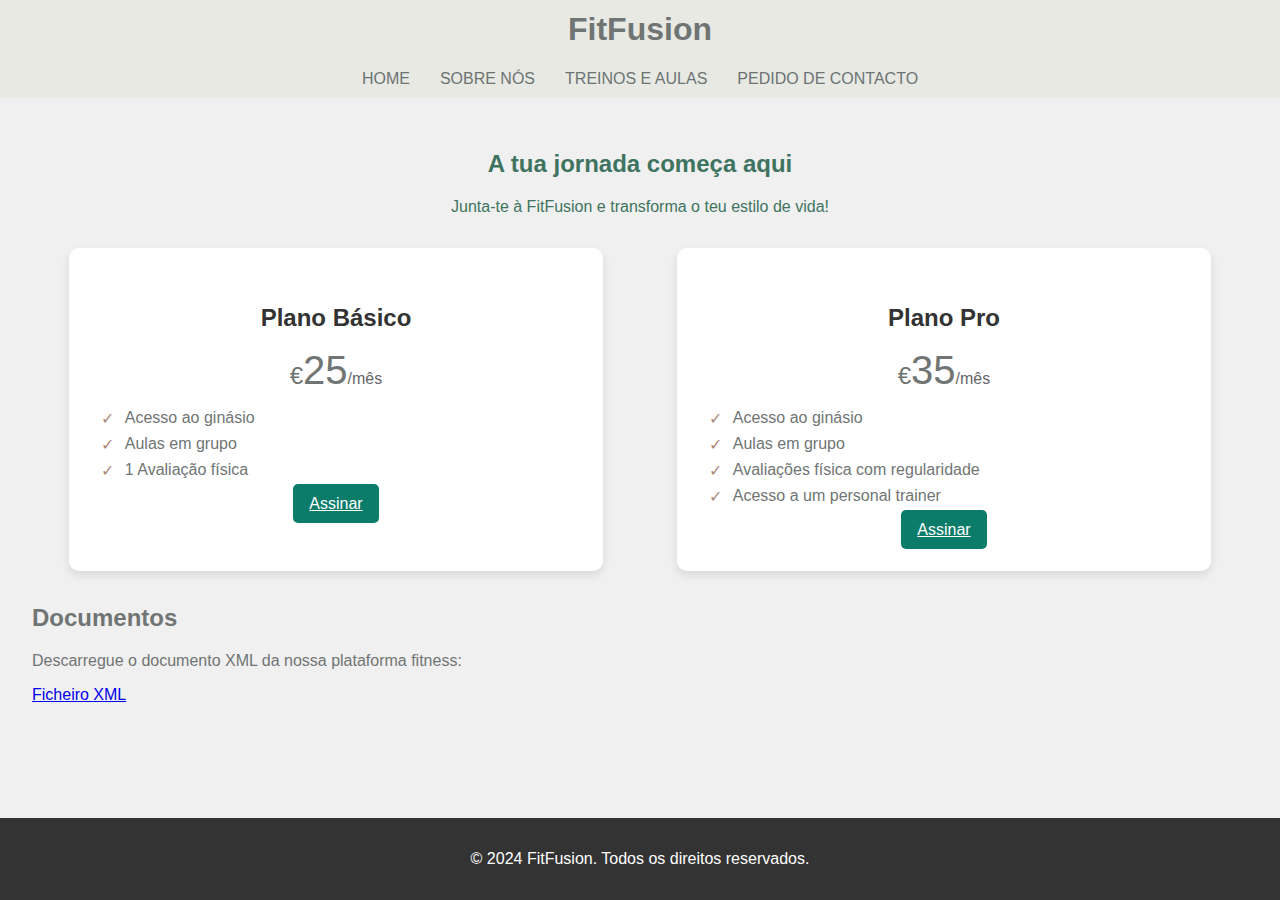
<file: index.html>
<!DOCTYPE html>
<html lang="en">
<head>
    <meta charset="UTF-8">
    <meta name="viewport" content="width=device-width, initial-scale=1.0">
    <title>FitFusion - Home</title>
    <link rel="stylesheet" href="css/styles.css">
</head>
<body>

    <header>
        <h1>FitFusion</h1>
        <nav>
            <a href="index.html" title="Voltar para a página inicial">HOME</a>
            <a href="about.html" title="Saiba mais sobre nós">SOBRE NÓS</a>
            <a href="services.html" title="Veja os tipos de treino e aulas que oferecemos">TREINOS E AULAS</a>
            <a href="contact.html" title="Entre em contacto connosco">PEDIDO DE CONTACTO</a>
        </nav>
    </header>

    <main>
        <section class="home-text">
            <h2><strong>A tua jornada começa aqui</strong></h2>
            <p>Junta-te à FitFusion e transforma o teu estilo de vida!</p>
        </section>

        <section class="pricing-cards">
            <div class="pricing-card">
                <h3>Plano Básico</h3>
                <div class="price">
                    <span class="currency">€</span><span class="amount">25</span><span class="period">/mês</span>
                </div>
                <ul>
                    <li>Acesso ao ginásio</li>
                    <li>Aulas em grupo</li>
                    <li>1 Avaliação física</li>
                </ul>
                <a href="contact.html" class="signup-btn">Assinar</a>
            </div>
            <div class="pricing-card">
                <h3>Plano Pro</h3>
                <div class="price">
                    <span class="currency">€</span><span class="amount">35</span><span class="period">/mês</span>
                </div>
                <ul>
                    <li>Acesso ao ginásio</li>
                    <li>Aulas em grupo</li>
                    <li>Avaliações física com regularidade</li>
                    <li>Acesso a um personal trainer</li>
                </ul>
                <a href="contact.html" class="signup-btn">Assinar</a>
            </div>
        </section>

        <section>
            <h2>Documentos</h2>
            <p>Descarregue o documento XML da nossa plataforma fitness:</p>
            <a href="plataforma_fitness.xml" download>Ficheiro XML</a>
        </section>
    </main>

    <footer>
        <p>&copy; 2024 FitFusion. Todos os direitos reservados.</p>
    </footer>
</body>
</html>
</file>
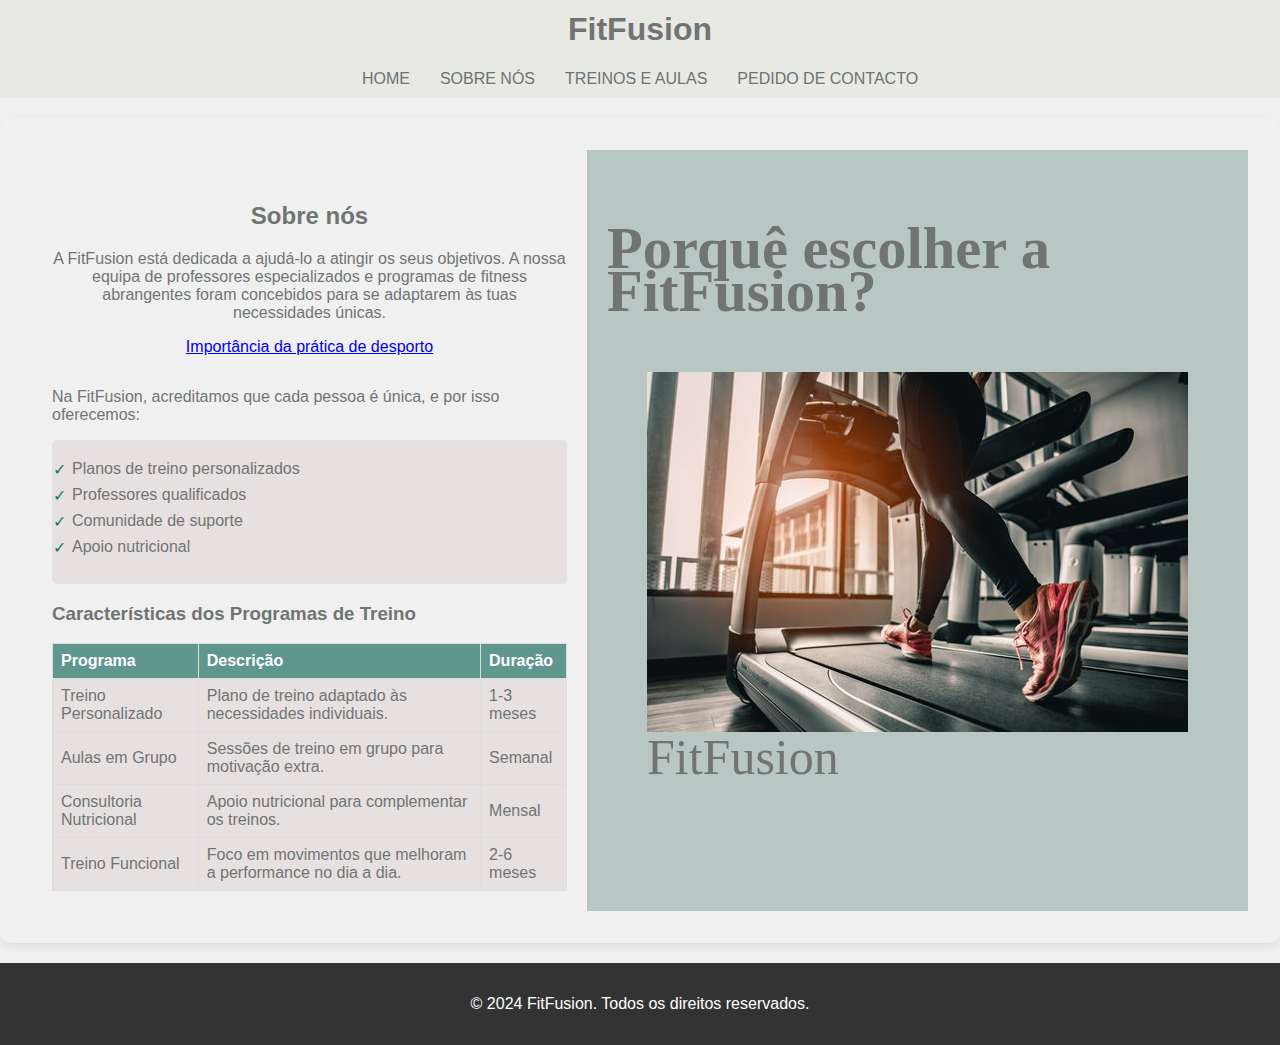
<file: about.html>
<!DOCTYPE html>
<html lang="en">
<head>
    <meta charset="UTF-8">
    <meta name="viewport" content="width=device-width, initial-scale=1.0">
    <title>FitFusion - About</title>
    <link rel="stylesheet" href="css/styles.css">
</head>
<body>
    <header>
        <h1>FitFusion</h1>
        <nav>
            <a href="index.html" title="Voltar para a página inicial">HOME</a>
            <a href="about.html" title="Saiba mais sobre nós">SOBRE NÓS</a>
            <a href="services.html" title="Veja os tipos de treino e aulas que oferecemos">TREINOS E AULAS</a>
            <a href="contact.html" title="Entre em contacto connosco">PEDIDO DE CONTACTO</a>
        </nav>
        </nav>
    </header>
    <main class="container">
        <section class="left-side">
            <div class="about">
                <h2 id="sobre">Sobre nós</h2>
                <p>A FitFusion está dedicada a ajudá-lo a atingir os seus objetivos. A nossa equipa de professores especializados e programas de fitness abrangentes foram concebidos para se adaptarem às tuas necessidades únicas.</p>
                <a href="https://www.cuf.pt/mais-saude/5-razoes-cientificas-para-fazer-desporto" target="_blank" title="cuf">Importância da prática de desporto</a>
            </div>
            <div class="features">
                <p>Na FitFusion, acreditamos que cada pessoa é única, e por isso oferecemos:</p>
                <ul>
                    <li>Planos de treino personalizados</li>
                    <li>Professores qualificados</li>
                    <li>Comunidade de suporte</li>
                    <li>Apoio nutricional</li>
                </ul>
            </div>
            
            <div class="features">
                <h3>Características dos Programas de Treino</h3>
                <table>
                    <thead>
                        <tr>
                            <th>Programa</th>
                            <th>Descrição</th>
                            <th>Duração</th>
                        </tr>
                    </thead>
                    <tbody>
                        <tr>
                            <td>Treino Personalizado</td>
                            <td>Plano de treino adaptado às necessidades individuais.</td>
                            <td>1-3 meses</td>
                        </tr>
                        <tr>
                            <td>Aulas em Grupo</td>
                            <td>Sessões de treino em grupo para motivação extra.</td>
                            <td>Semanal</td>
                        </tr>
                        <tr>
                            <td>Consultoria Nutricional</td>
                            <td>Apoio nutricional para complementar os treinos.</td>
                            <td>Mensal</td>
                        </tr>
                        <tr>
                            <td>Treino Funcional</td>
                            <td>Foco em movimentos que melhoram a performance no dia a dia.</td>
                            <td>2-6 meses</td>
                        </tr>
                    </tbody>
                </table>
            </div>
        </section>
        <aside class="right-side">
            <div class="sidebar-content">
                <h3>Porquê escolher a FitFusion?</h3>
            </div>
            <figure>
                <img id="cardio2" src="img/cardio.jpg" alt="Cardio">
                <figcaption>FitFusion</figcaption>
            </figure>
        </aside>
    </main>
    <footer>
        <p>&copy; 2024 FitFusion. Todos os direitos reservados.</p>
    </footer>
</body>
    <script src="js/scripts.js"></script>
</html>
</file>
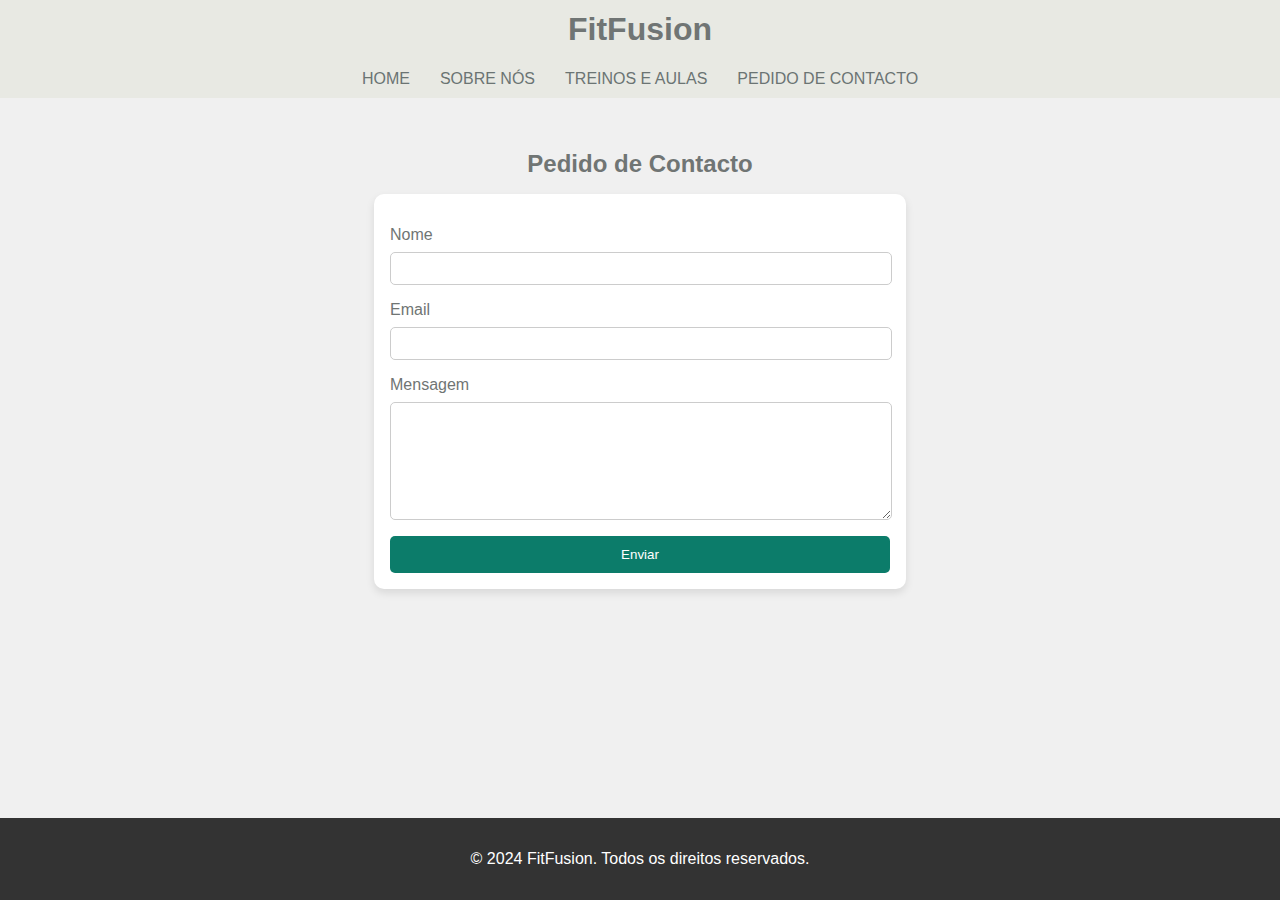
<file: contact.html>
<!DOCTYPE html>
<html lang="en">
<head>
    <meta charset="UTF-8">
    <meta name="viewport" content="width=device-width, initial-scale=1.0">
    <title>FitFusion - Contact</title>
    <link rel="stylesheet" href="css/styles.css">
</head>
<body>
    <header>
        <h1>FitFusion</h1>
        <nav>
            <a href="index.html" title="Voltar para a página inicial">HOME</a>
            <a href="about.html" title="Saiba mais sobre nós">SOBRE NÓS</a>
            <a href="services.html" title="Veja os tipos de treino e aulas que oferecemos">TREINOS E AULAS</a>
            <a href="contact.html" title="Entre em contacto connosco">PEDIDO DE CONTACTO</a>
        </nav>
    </header>
    <main>
        <section class="contact">
            <h2>Pedido de Contacto</h2>
            <div class="form-container">
                <form id="contact-form" action="#" method="post">
                    <label for="name">Nome</label>
                    <input type="text" id="name" name="name" required>
                    <label for="email">Email</label>
                    <input type="email" id="email" name="email" required>
                    <label for="message">Mensagem</label>
                    <textarea id="message" name="message" required></textarea>
                    <button id="submitButton" type="submit">Enviar</button>
                </form>
                <p id="success-message" class="hidden">Mensagem enviada com sucesso!</p>
            </div>
        </section>
    </main>
    <footer>
        <p>&copy; 2024 FitFusion. Todos os direitos reservados.</p>
    </footer>
    <script src="js/scripts.js"></script>
</body>
</html>
</file>
<file: css/styles.css>
/* BASE STYLE */

/* Body principal */
body {
    display: flex;
    flex-direction: column;
    min-height: 100vh;
    margin: 0;
    font-family: Arial, sans-serif;
    color: #707574;
    background-color: #f0f0f0;
}

/* Header */
header {
    display: flex;
    flex-direction: column;
    align-items: center;
    background-color: #e8e9e3;
    margin-top: -20px;
    padding: 10px;
}

main {
    padding: 2rem;
    flex: 1;
}

/* NAV BAR */

header > nav {
    display: flex;
    column-gap: 30px;
}

nav a {
    color: #6b7473;
    text-decoration: none;
    position: relative;
}

nav a::after {
    content: attr(title);
    position: absolute;
    top: 100%;
    left: 50%;
    transform: translateX(-40%);
    background-color: #ffffff;
    color: #0c7c6a;
    padding: 5px;
    border-radius: 5px;
    white-space: nowrap;
    opacity: 0;
    pointer-events: none;
    transition: opacity 0.3s, visibility 0.3s;
    visibility: hidden;
    z-index: 1000;
}

nav a:hover::after {
    opacity: 1;
    visibility: visible;
}

/* 1. HOME -  PREÇOS */

.home-text {
    color: #3e745f;
    text-align: center;
}

#home_title{
    text-align: center;
}

/* Section dos cards */
.pricing-cards {
    display: flex;
    justify-content: space-around;
    flex-wrap: wrap;
    margin: 2rem 0;
}

/* Estilo de cada card */
.pricing-card {
    background-color: #fff;
    border-radius: 10px;
    box-shadow: 0 4px 8px rgba(0, 0, 0, 0.1);
    margin: 0.5px;
    padding: 2rem;
    width: 300px;
    width: calc(40% - 1rem); /* Definir a largura para ajustar melhor */
    text-align: center;
    transition: transform 0.2s;
}

/* hover dos cards ao passar por cima */
.pricing-card:hover {
    transform: scale(1.05);
}

/* Tipo de plano - titulo */
.pricing-card h3 {
    margin-bottom: 1rem;
    font-size: 1.5rem;
    color: #333;
}

/* Preço */
.price {
    display: flex;
    justify-content: center;
    align-items: baseline;
    font-size: 2.5rem;
    margin-bottom: 1rem;
}

/* Preço e tipo de moeada */
.price .currency {
    font-size: 1.5rem;
    vertical-align: super;
}

/* Preço e o mês */
.price .period {
    font-size: 1rem;
    color: #666;
}

/* Lista dentro do card */
.pricing-card ul {
    list-style: none;
    padding: 0;
    margin: 1rem 0;
    text-align: left;
}

/* Elemento de cada lista dentro do card */
.pricing-card ul li {
    margin-bottom: 0.5rem;
    padding-left: 1.5rem;
    position: relative;
}

/* Elemento de cada lista dentro do card */
.pricing-card ul li:before {
    content: '✓';
    position: absolute;
    left: 0;
    color: #af897b;
}

/* Botão assinar */
.signup-btn {
    background-color: #0c7c6a;
    color: #fff;
    border: none;
    padding: 0.7rem 1rem;
    border-radius: 5px;
    cursor: pointer;
    font-size: 1rem;
    transition: background-color 0.3s;
}

.signup-btn:hover {
    background-color: #6ba191;
}

/* 2. ABOUT */

table {
    width: 100%;
    border-collapse: collapse;
    margin-top: 1rem;
    background-color: #e7e0e0;
    border-radius: 5px;
    padding: 10px;
}

table, th, td {
    border: 1px solid #ddd;
}

th, td {
    padding: 8px;
    text-align: left;
}

th {
    background-color: #5f968d;
    color: white;
}

.container {
    display: flex;
    max-width: 1500px;
    margin: 20px auto;
    border-radius: 10px;
    box-shadow: 0 4px 8px rgba(77, 77, 77, 0.1);
    overflow: hidden; /* Sombra dentro do container */
}

/* Lado Esquerdo */
.left-side {
    flex: 1;
    padding: 20px;
}

/* Lado direito */
.right-side {
    font-family: modesto-condensed, serif;
    font-size: 50px;
    line-height: 85%;
    flex: 1;
    padding: 20px;
    background-color: #b9c7c4;
}

.features {
    text-align: left;
}

/* Elemento escondido */
.features2 {
    display: none;
}

.features li {
    margin-bottom: 0.5rem;
    position: relative;
    list-style-type: none;
    padding: 0;
}

.features li:before {
    content: '✓';
    position: absolute;
    left: -1.2em;
    color: #0c7c6a;
}

.about {
    text-align: center;
    margin: 2rem 0;
}

.features > ul {
    background-color: #e7e0e0;
    border-radius: 5px;
    padding: 20px
}

/* 3. TREINOS E AULAS - IMG CARDS*/

.cards-container {
    display: flex;
    justify-content: center;
}

.card {
    background-color: #fff;
    border-radius: 10px;
    box-shadow: 0 4px 8px rgba(0, 0, 0, 0.1);
    margin: 1rem;
    overflow: hidden;
    transition: transform 0.2s;
    width: 300px;
}

.card:hover {
    transform: scale(1.05);
}

.card img {
    width: 100%;
    height: 200px;
    object-fit: cover;
}

.card h4 {
    margin: 1rem;
    font-size: 1.5rem;
    color: #333;
}

.card p {
    margin: 1rem;
    color: #666;
}

.intro-cards {
    margin: 2rem 0;
}

/* 4. CONTACTO - FORMULÁRIO */

.contact .form-container {
    display: flex;
    justify-content: center;
    align-items: center;
    flex-direction: column;
    max-width: 500px;
    margin: 0 auto;
    padding: 1rem;
    background-color: #fff;
    border-radius: 10px;
    box-shadow: 0 4px 8px rgba(0, 0, 0, 0.1);
}

form {
    display: flex;
    flex-direction: column;
    width: 100%;
}

/* Cada linha do formulario*/
form label {
    margin-top: 1rem;
}

/* Area e input do formulario */
form input, form textarea {
    padding: 0.5rem;
    margin-top: 0.5rem;
    border: 1px solid #ccc;
    border-radius: 5px;
    text-align: left;
    width: calc(100% - 1rem); /* Ajustar a largura para caber no container */
}

form textarea {
    height: 100px; /* altura da textarea */
}

/* Botao do form */
form button {
    background-color: #0c7c6a;
    color: #fff;
    padding: 0.7rem;
    border: none;
    margin-top: 1rem;
    cursor: pointer;
    border-radius: 5px;
}

form button:hover {
    background-color: #6ba191;
}

.contact > h2 {
    text-align: center;
    margin-bottom: 1rem;
}

/* Mensagem escondida */
.hidden {
    display: none;
}

/* Mensagem sucesso */
#success-message {
    color: rgb(116, 180, 161);
    font-weight: bold;
    margin-top: 1rem;
}

/* FOOTER */

footer {
    background-color: #333;
    color: #fff;
    text-align: center;
    padding: 1rem 0;
}

/* MEDIA QUERIES */
/* Portáteis (1024px e abaixo) */

@media (max-width: 1024px) {

    /* Container do ABOUT */
    .container {
        flex-direction: column;
    }

    /* Lado esquerdo e direito do container do ABOUT */
    .left-side, .right-side {
        padding: 10px;
    }

    .right-side {
        font-size: 40px;
    }

    /* Tabela no ABOUT */
    table, th, td {
        font-size: 14px;
    }
}

/* Tablets (768px e abaixo) */

@media (max-width: 768px) {
    /* Nav bar */
    header > nav {
        flex-direction: column;
        align-items: center;
    }

    /* Container do ABOUT */
    .container {
        flex-direction: column;
    }

    /* Lado esquerdo e direito do container do ABOUT */
    .left-side, .right-side {
        padding: 10px;
    }

    .right-side {
        font-size: 35px;
    }

    /* Tabela no ABOUT */
    table, th, td {
        font-size: 12px;
    }

    main {
        padding: 1rem;
    }

    /* Texto e descrição no ABOUT */
    .features li:before {
        left: -0.8em;
    }

}
</file>
